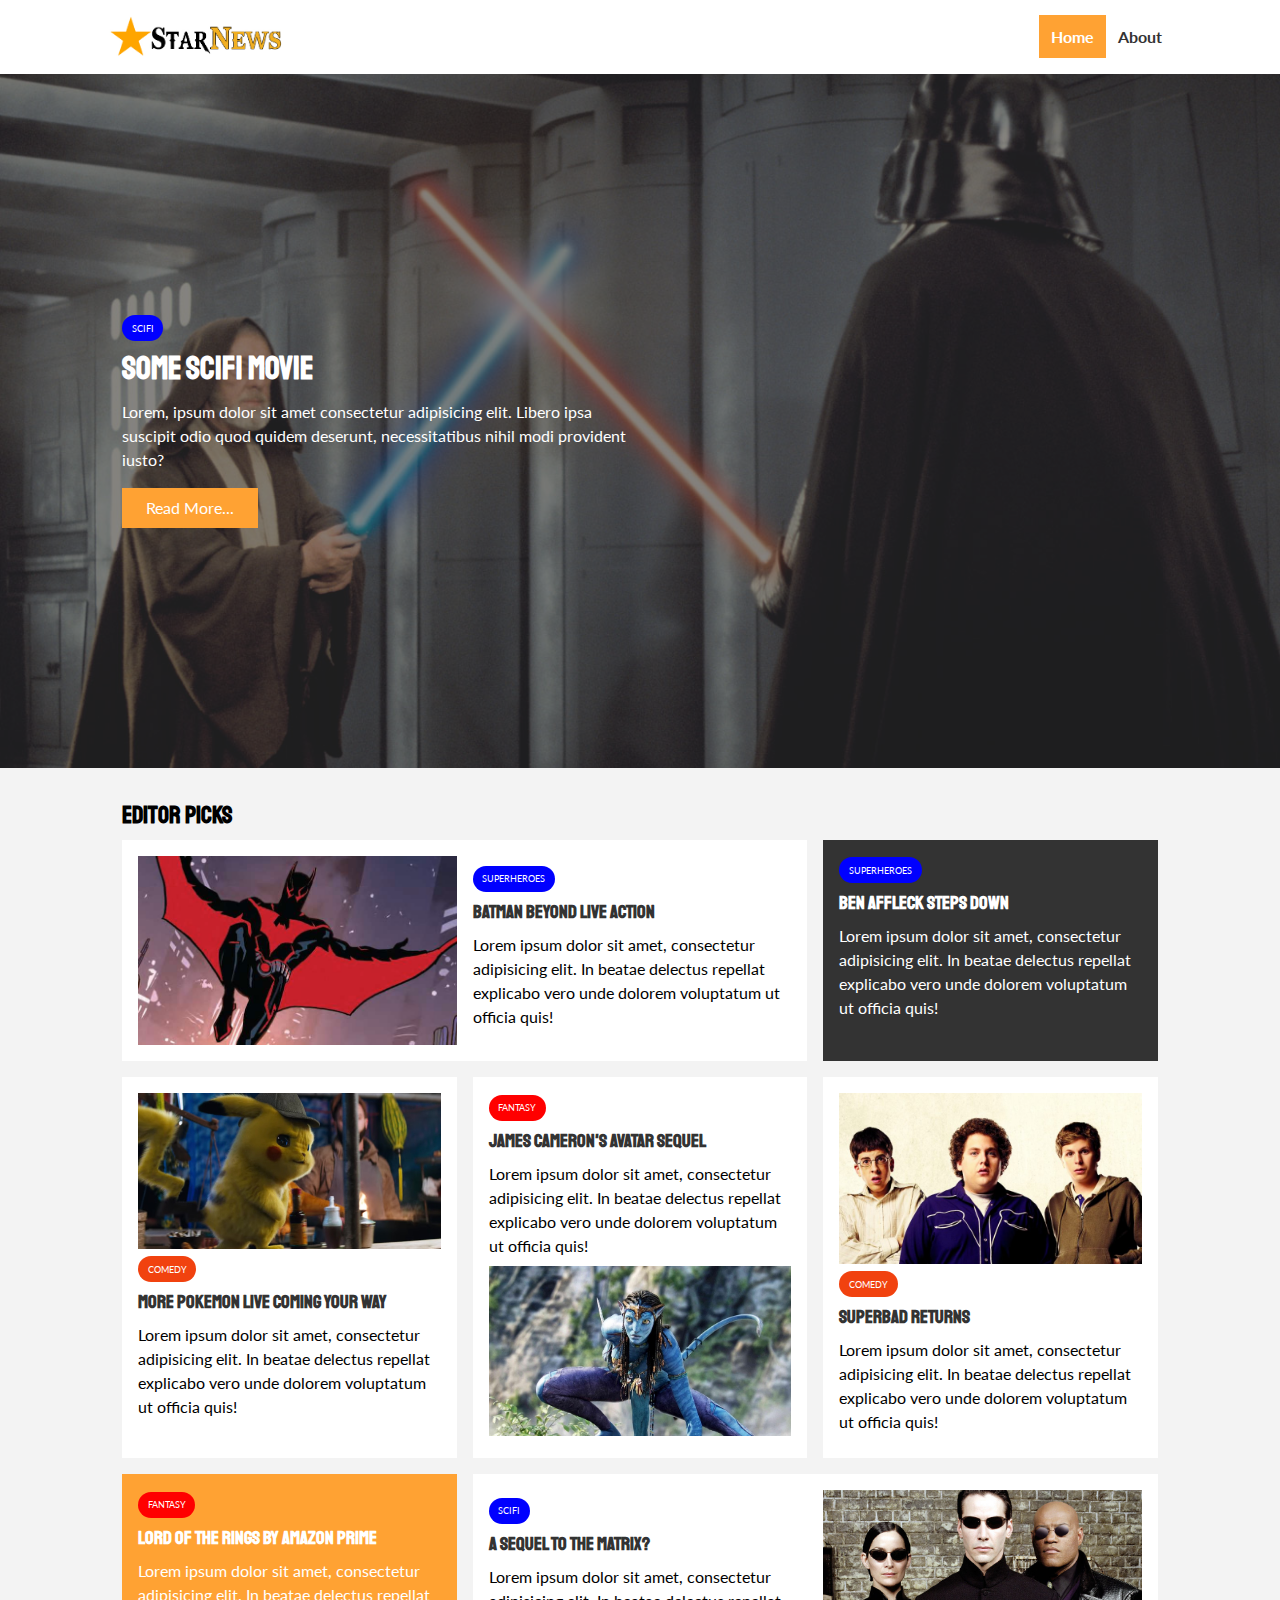
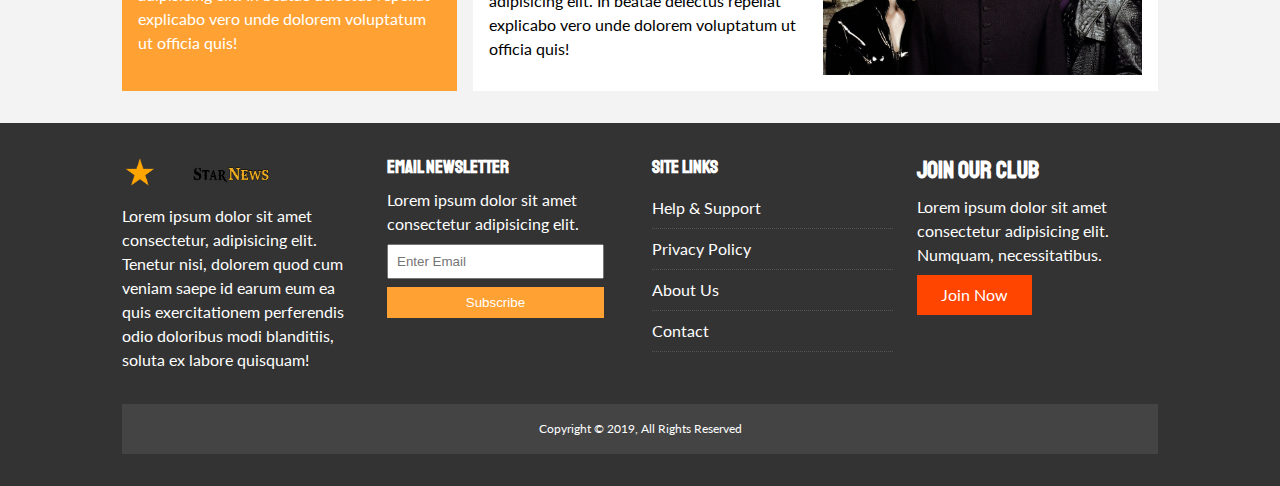
<file: index.html>
<!DOCTYPE html>
<html lang="en">
<head>
    <meta charset="UTF-8">
    <meta name="viewport" content="width=device-width, initial-scale=1.0">
    <meta http-equiv="X-UA-Compatible" content="ie=edge">
    <link rel="stylesheet" href="https://use.fontawesome.com/releases/v5.7.1/css/all.css" integrity="sha384-fnmOCqbTlWIlj8LyTjo7mOUStjsKC4pOpQbqyi7RrhN7udi9RwhKkMHpvLbHG9Sr" crossorigin="anonymous">
    <link href="https://fonts.googleapis.com/css?family=Lato|Staatliches" rel="stylesheet">
    <link rel="stylesheet" href="css/style.css">
    <link rel="stylesheet" media="screen and (max-width: 768px)"  href="css/mobile.css">
    <link rel="shortcut icon" type="image/x-icon" href="/favicon.ico">

    <title>Star News | Latest Movie News</title>
</head>
<body>
    <nav id="main-nav">
        <div class="container">
            <img src="img/star news logo.jpg" alt="Star News" class="logo">
            <div class="social">
                <a href="https://facebook.com" target="_blank"><i class="fab fa-facebook fa-2x"></i></a>
                <a href="https://twitter.com" target="_blank"><i class="fab fa-twitter fa-2x"></i></a>
                <a href="https://instagram.com" target="_blank"><i class="fab fa-instagram fa-2x"></i></a>
                <a href="https://youtube.com" target="_blank"><i class="fab fa-youtube fa-2x"></i></a>
            </div>
            <ul>
                <li><a class="current" href="index.html">Home</a></li>
                <li><a href="about.html">About</a></li>
            </ul>
        </div>
    </nav>

    <!---Showcase-->
    <header id="showcase">
        <div class="container">
            <div class="showcase-container">
                <div class="showcase-content">
                    <div class="category category-scifi">Scifi</div>
                    <h1>Some Scifi Movie</h1>
                    <p>Lorem, ipsum dolor sit amet consectetur
                         adipisicing elit. Libero ipsa suscipit
                          odio quod quidem deserunt, 
                          necessitatibus nihil modi provident
                           iusto?</p>
                    <a href="article.html" class="btn btn-primary">Read More...</a>
                </div>
            </div>
        </div>
    </header>

    <!---Home Articles--->
    <section id="home-articles" class="py-2">
    <div class="container">
        <h2>Editor Picks</h2>
        <div class="articles-container">
            <article class="card">
                <img src="img/batman-beyond-movie.jpg" alt="Batman Beyond">
                <div>
                    <div class="category category-scifi">Superheroes</div>
                    <h3>
                        <a href="article.html">Batman Beyond Live Action</a>
                    </h3>
                    <p>
                        Lorem ipsum dolor sit amet, consectetur adipisicing
                         elit. In beatae delectus repellat explicabo vero
                          unde dolorem voluptatum ut officia quis!
                    </p>
                </div>
            </article>
            <article class="card bg-dark">
                <div class="category category-scifi">Superheroes</div>
                <h3>
                    <a href="article.html">Ben Affleck Steps Down</a>
                </h3>
                <p>
                    Lorem ipsum dolor sit amet, consectetur adipisicing
                        elit. In beatae delectus repellat explicabo vero
                        unde dolorem voluptatum ut officia quis!
                </p>
            </article>
            <article class="card">
                <img src="img/detective-pikachu.jpg" alt="Pikacy">
                <div class="category category-comedy">Comedy</div>
                <h3>
                    <a href="article.html">More Pokemon Live Coming Your Way</a>
                </h3>
                <p>
                    Lorem ipsum dolor sit amet, consectetur adipisicing
                        elit. In beatae delectus repellat explicabo vero
                        unde dolorem voluptatum ut officia quis!
                </p>
            </article>
            <article class="card">
                <div class="category category-fantasy">Fantasy</div>
                <h3>
                    <a href="article.html">James Cameron's Avatar Sequel</a>
                </h3>
                <p>
                    Lorem ipsum dolor sit amet, consectetur adipisicing
                        elit. In beatae delectus repellat explicabo vero
                        unde dolorem voluptatum ut officia quis!
                </p>
                <img src="img/avatar sequel.jpg" alt="Avatar">
            </article>
            <article class="card">
                <img src="img/superbad returns.jpg" alt="superbad">
                <div class="category category-comedy">Comedy</div>
                <h3>
                    <a href="article.html">Superbad Returns</a>
                </h3>
                <p>
                    Lorem ipsum dolor sit amet, consectetur adipisicing
                        elit. In beatae delectus repellat explicabo vero
                        unde dolorem voluptatum ut officia quis!
                </p>
            </article>
            <article class="card bg-primary">
                <div class="category category-fantasy">Fantasy</div>
                <h3>
                    <a href="article.html">Lord of the Rings By Amazon Prime</a>
                </h3>
                <p>
                    Lorem ipsum dolor sit amet, consectetur adipisicing
                        elit. In beatae delectus repellat explicabo vero
                        unde dolorem voluptatum ut officia quis!
                </p>
            </article>
            <article class="card">
                <div>
                <div class="category category-scifi">Scifi</div>
                <h3>
                    <a href="article.html">A Sequel To The Matrix?</a>
                </h3>
                <p>
                    Lorem ipsum dolor sit amet, consectetur adipisicing
                        elit. In beatae delectus repellat explicabo vero
                        unde dolorem voluptatum ut officia quis!
                </p>
                </div>
                <img src="img/the-matrix.jpg" alt="the Matrix">
            </article>
        </div>
    </div>
    </section>

    <!---Footer---->
    <footer id="main-footer" class="py-2">
        <div class="container footer-container">
            <div>
                <img src="img/bottom logo.png" alt="news">
                <p>
                    Lorem ipsum dolor sit amet consectetur, 
                    adipisicing elit. Tenetur nisi, dolorem 
                    quod cum veniam saepe id earum eum ea quis
                     exercitationem perferendis odio doloribus
                      modi blanditiis, soluta ex labore
                       quisquam!
                </p>
            </div>
            <div>
                <h3>Email Newsletter</h3>
                <p>Lorem ipsum dolor sit amet consectetur adipisicing elit.</p>
                <form>
                    <input type="email" placeholder="Enter Email">
                    <input type="submit" value="Subscribe" class="btn btn-primary">
                </form>
            </div>
            <div>
                <h3>Site Links</h3>
                <ul class="list">
                    <li><a href="#">Help & Support</a></li>
                    <li><a href="#">Privacy Policy</a></li>
                    <li><a href="#">About Us</a></li>
                    <li><a href="#">Contact </a></li>
                </ul>
            </div>
            <div>
                <h2>Join Our Club</h2>
                <p>
                    Lorem ipsum dolor sit amet consectetur
                     adipisicing elit. Numquam,
                      necessitatibus.
                </p>
                <a href="#" class="btn btn-secondary">Join Now</a>
            </div>
            <div>
                <p>
                    Copyright &copy; 2019, All Rights Reserved
                </p>
            </div>
        </div>
    </footer>

</body>
</html>
</file>
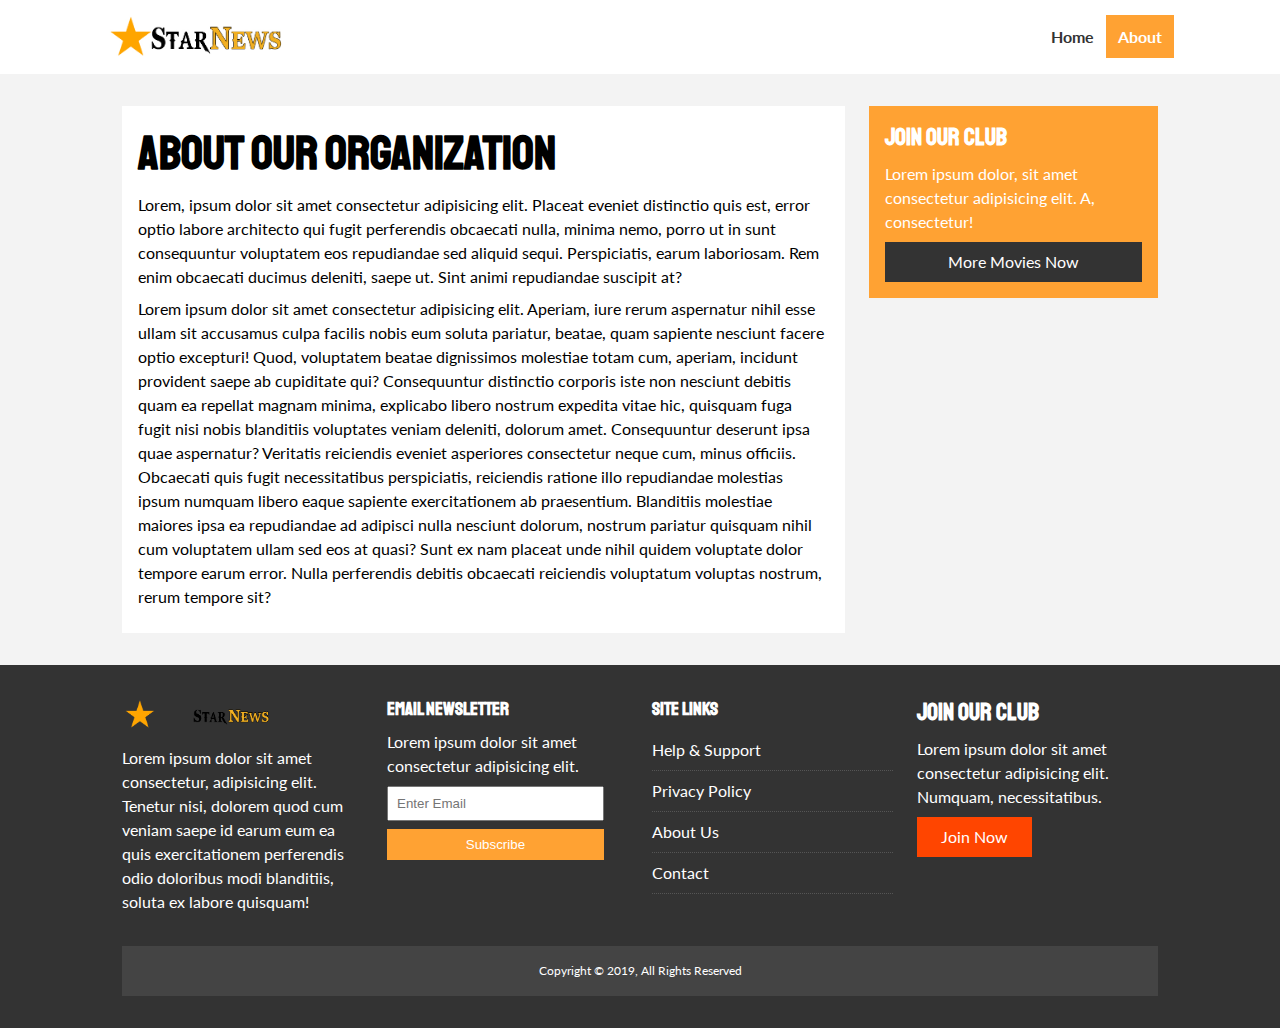
<file: about.html>
<!DOCTYPE html>
<html lang="en">
<head>
    <meta charset="UTF-8">
    <meta name="viewport" content="width=device-width, initial-scale=1.0">
    <meta http-equiv="X-UA-Compatible" content="ie=edge">
    <link rel="stylesheet" href="https://use.fontawesome.com/releases/v5.7.1/css/all.css" integrity="sha384-fnmOCqbTlWIlj8LyTjo7mOUStjsKC4pOpQbqyi7RrhN7udi9RwhKkMHpvLbHG9Sr" crossorigin="anonymous">
    <link href="https://fonts.googleapis.com/css?family=Lato|Staatliches" rel="stylesheet">
    <link rel="stylesheet" href="css/style.css">
    <link rel="stylesheet" media="screen and (max-width: 768px)"  href="css/mobile.css">
    <link rel="shortcut icon" type="image/x-icon" href="/favicon.ico">

    <title>Star News | Latest Movie News</title>
</head>
<body>
    <nav id="main-nav">
        <div class="container">
            <img src="img/star news logo.jpg" alt="Star News" class="logo">
            <div class="social">
                <a href="https://facebook.com" target="_blank"><i class="fab fa-facebook fa-2x"></i></a>
                <a href="https://twitter.com" target="_blank"><i class="fab fa-twitter fa-2x"></i></a>
                <a href="https://instagram.com" target="_blank"><i class="fab fa-instagram fa-2x"></i></a>
                <a href="https://youtube.com" target="_blank"><i class="fab fa-youtube fa-2x"></i></a>
            </div>
            <ul>
                <li><a  href="index.html">Home</a></li>
                <li><a class="current" href="about.html">About</a></li>
            </ul>
        </div>
    </nav>

    <section id="about">
        <div class="container">
            <div class="page-container">
                <article class="card">
                    <h1 class="l-heading">About Our Organization</h1>
                    <p>Lorem, ipsum dolor sit amet consectetur adipisicing
                         elit. Placeat eveniet distinctio quis est, error
                          optio labore architecto qui fugit perferendis
                           obcaecati nulla, minima nemo, porro ut in sunt 
                           consequuntur voluptatem eos repudiandae sed
                            aliquid sequi. Perspiciatis, earum laboriosam.
                             Rem enim obcaecati ducimus deleniti, saepe ut.
                              Sint animi repudiandae suscipit at?
                    </p>
                    <p>
                        Lorem ipsum dolor sit amet consectetur adipisicing 
                        elit. Aperiam, iure rerum aspernatur nihil esse ullam
                         sit accusamus culpa facilis nobis eum soluta pariatur,
                          beatae, quam sapiente nesciunt facere optio excepturi!
                         Quod, voluptatem beatae dignissimos molestiae totam cum,
                          aperiam, incidunt provident saepe ab cupiditate qui?
                         Consequuntur distinctio corporis iste non nesciunt
                         debitis quam ea repellat magnam minima, explicabo libero
                         nostrum expedita vitae hic, quisquam fuga fugit nisi nobis
                         blanditiis voluptates veniam deleniti, dolorum amet. 
                         Consequuntur deserunt ipsa quae aspernatur? Veritatis 
                         reiciendis eveniet asperiores consectetur neque cum, 
                         minus officiis. Obcaecati quis fugit necessitatibus 
                         perspiciatis, reiciendis ratione illo repudiandae molestias
                          ipsum numquam libero eaque sapiente exercitationem ab 
                        praesentium. Blanditiis molestiae maiores ipsa ea repudiandae
                         ad adipisci nulla nesciunt dolorum, nostrum pariatur quisquam 
                        nihil cum voluptatem ullam sed eos at quasi? Sunt ex nam placeat
                         unde nihil quidem voluptate dolor tempore earum error. Nulla 
                         perferendis debitis obcaecati reiciendis voluptatum 
                         voluptas nostrum, rerum tempore sit?
                    </p>
                </article>
                <aside class="card bg-primary">
                    <h2>Join Our Club</h2>
                    <p>
                        Lorem ipsum dolor, sit amet consectetur adipisicing elit.
                         A, consectetur!
                    </p>
                    <a href="#" class="btn btn-dark btn-block">More Movies Now</a>
                </aside>
            </div>
        </div>
    </section>

    <!---Footer---->
    <footer id="main-footer" class="py-2">
        <div class="container footer-container">
            <div>
                <img src="img/bottom logo.png" alt="news">
                <p>
                    Lorem ipsum dolor sit amet consectetur, 
                    adipisicing elit. Tenetur nisi, dolorem 
                    quod cum veniam saepe id earum eum ea quis
                     exercitationem perferendis odio doloribus
                      modi blanditiis, soluta ex labore
                       quisquam!
                </p>
            </div>
            <div>
                <h3>Email Newsletter</h3>
                <p>Lorem ipsum dolor sit amet consectetur adipisicing elit.</p>
                <form>
                    <input type="email" placeholder="Enter Email">
                    <input type="submit" value="Subscribe" class="btn btn-primary">
                </form>
            </div>
            <div>
                <h3>Site Links</h3>
                <ul class="list">
                    <li><a href="#">Help & Support</a></li>
                    <li><a href="#">Privacy Policy</a></li>
                    <li><a href="#">About Us</a></li>
                    <li><a href="#">Contact </a></li>
                </ul>
            </div>
            <div>
                <h2>Join Our Club</h2>
                <p>
                    Lorem ipsum dolor sit amet consectetur
                     adipisicing elit. Numquam,
                      necessitatibus.
                </p>
                <a href="#" class="btn btn-secondary">Join Now</a>
            </div>
            <div>
                <p>
                    Copyright &copy; 2019, All Rights Reserved
                </p>
            </div>
        </div>
    </footer>

</body>
</html>
</file>
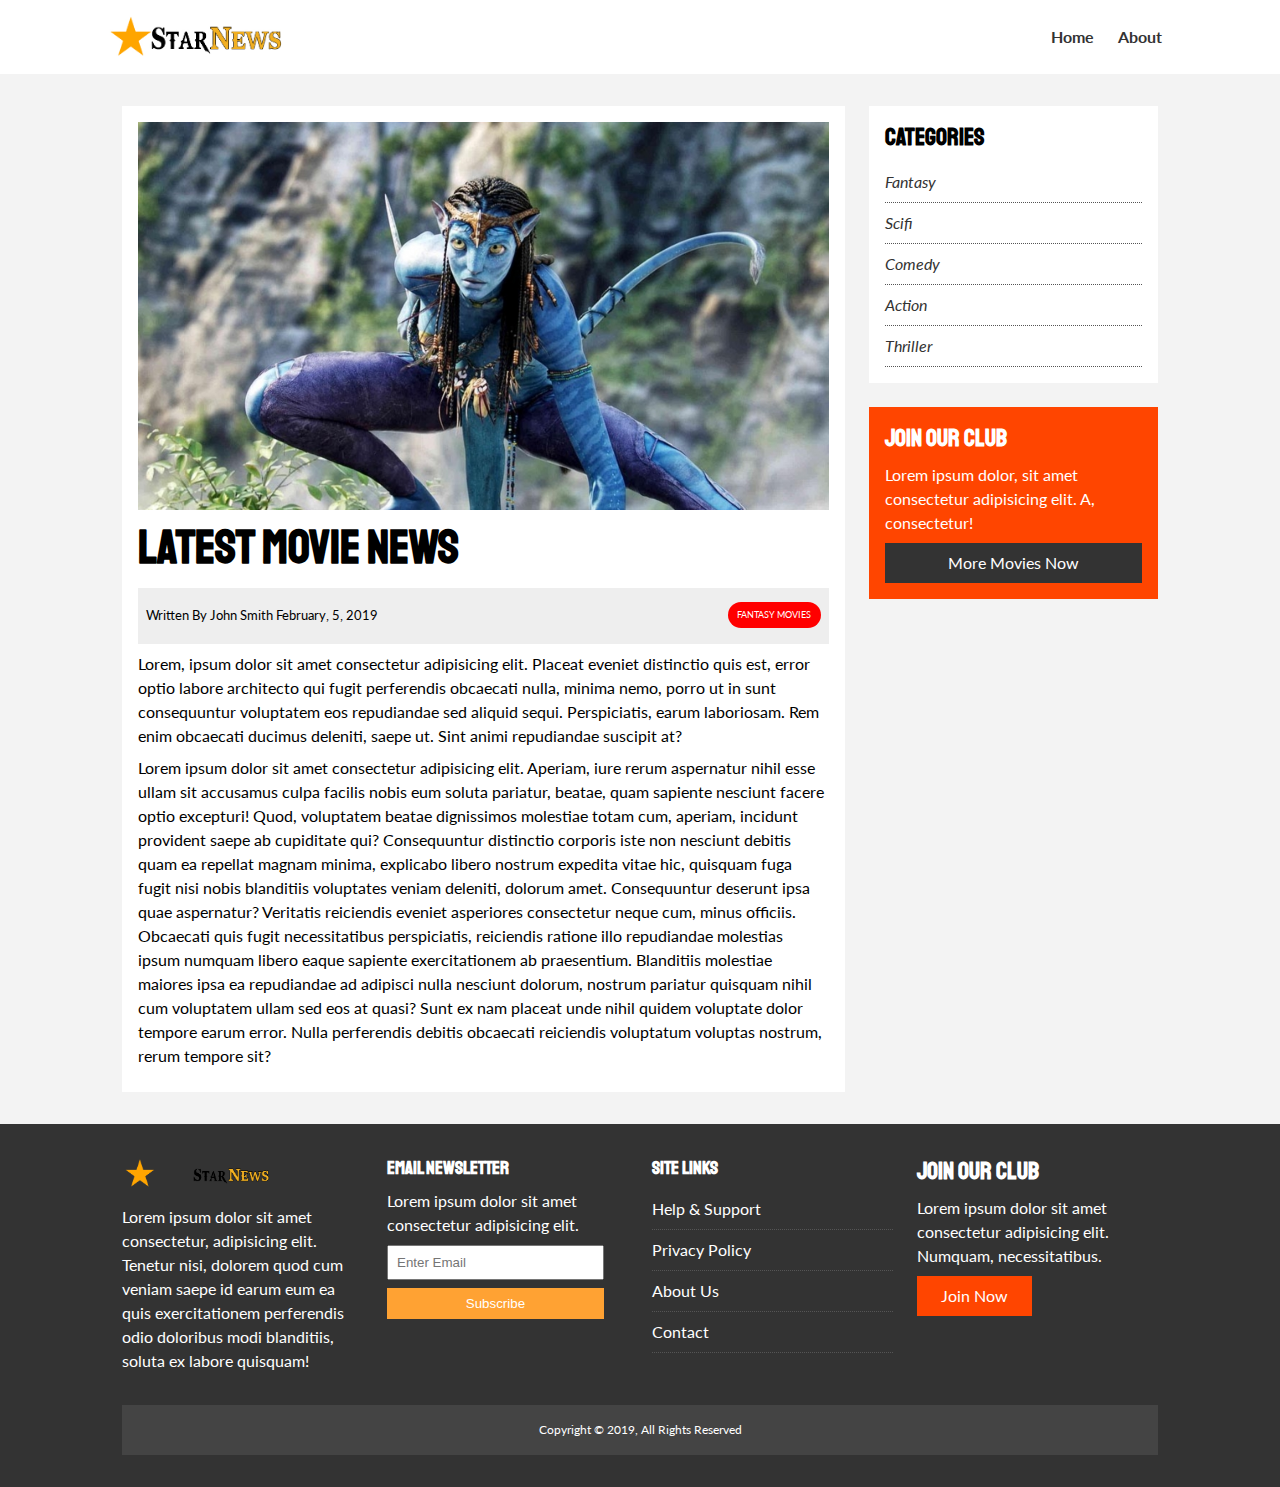
<file: article.html>
<!DOCTYPE html>
<html lang="en">
<head>
    <meta charset="UTF-8">
    <meta name="viewport" content="width=device-width, initial-scale=1.0">
    <meta http-equiv="X-UA-Compatible" content="ie=edge">
    <link rel="stylesheet" href="https://use.fontawesome.com/releases/v5.7.1/css/all.css" integrity="sha384-fnmOCqbTlWIlj8LyTjo7mOUStjsKC4pOpQbqyi7RrhN7udi9RwhKkMHpvLbHG9Sr" crossorigin="anonymous">
    <link href="https://fonts.googleapis.com/css?family=Lato|Staatliches" rel="stylesheet">
    <link rel="stylesheet" href="css/style.css">
    <link rel="stylesheet" media="screen and (max-width: 768px)"  href="css/mobile.css">
    <link rel="shortcut icon" type="image/x-icon" href="/favicon.ico">

    <title>Star News | Latest Movie News</title>
</head>
<body>
    <nav id="main-nav">
        <div class="container">
            <img src="img/star news logo.jpg" alt="Star News" class="logo">
            <div class="social">
                <a href="https://facebook.com" target="_blank"><i class="fab fa-facebook fa-2x"></i></a>
                <a href="https://twitter.com" target="_blank"><i class="fab fa-twitter fa-2x"></i></a>
                <a href="https://instagram.com" target="_blank"><i class="fab fa-instagram fa-2x"></i></a>
                <a href="https://youtube.com" target="_blank"><i class="fab fa-youtube fa-2x"></i></a>
            </div>
            <ul>
                <li><a  href="index.html">Home</a></li>
                <li><a  href="about.html">About</a></li>
            </ul>
        </div>
    </nav>

    <section id="article">
        <div class="container">
            <div class="page-container">
                <article class="card">
                    <img src="img/avatar sequel.jpg">
                    <h1 class="l-heading">Latest Movie News</h1>
                    <div class="meta">
                        <small>
                            <i class="fas fa-user"></i> Written By John Smith   February, 5, 2019
                        </small>
                        <div class="category category-fantasy">Fantasy Movies</div>
                    </div>
                    <p>Lorem, ipsum dolor sit amet consectetur adipisicing
                         elit. Placeat eveniet distinctio quis est, error
                          optio labore architecto qui fugit perferendis
                           obcaecati nulla, minima nemo, porro ut in sunt 
                           consequuntur voluptatem eos repudiandae sed
                            aliquid sequi. Perspiciatis, earum laboriosam.
                             Rem enim obcaecati ducimus deleniti, saepe ut.
                              Sint animi repudiandae suscipit at?
                    </p>
                    <p>
                        Lorem ipsum dolor sit amet consectetur adipisicing 
                        elit. Aperiam, iure rerum aspernatur nihil esse ullam
                         sit accusamus culpa facilis nobis eum soluta pariatur,
                          beatae, quam sapiente nesciunt facere optio excepturi!
                         Quod, voluptatem beatae dignissimos molestiae totam cum,
                          aperiam, incidunt provident saepe ab cupiditate qui?
                         Consequuntur distinctio corporis iste non nesciunt
                         debitis quam ea repellat magnam minima, explicabo libero
                         nostrum expedita vitae hic, quisquam fuga fugit nisi nobis
                         blanditiis voluptates veniam deleniti, dolorum amet. 
                         Consequuntur deserunt ipsa quae aspernatur? Veritatis 
                         reiciendis eveniet asperiores consectetur neque cum, 
                         minus officiis. Obcaecati quis fugit necessitatibus 
                         perspiciatis, reiciendis ratione illo repudiandae molestias
                          ipsum numquam libero eaque sapiente exercitationem ab 
                        praesentium. Blanditiis molestiae maiores ipsa ea repudiandae
                         ad adipisci nulla nesciunt dolorum, nostrum pariatur quisquam 
                        nihil cum voluptatem ullam sed eos at quasi? Sunt ex nam placeat
                         unde nihil quidem voluptate dolor tempore earum error. Nulla 
                         perferendis debitis obcaecati reiciendis voluptatum 
                         voluptas nostrum, rerum tempore sit?
                    </p>
                </article>

                <aside id="categories" class="card">
                    <h2>Categories</h2>
                    <ul class="list">
                        <li><a href="#"><i class="fas fa-chevron-right"> Fantasy</i></a></li>
                        <li><a href="#"><i class="fas fa-chevron-right"> Scifi</i></a></li>
                        <li><a href="#"><i class="fas fa-chevron-right"> Comedy</i></a></li>
                        <li><a href="#"><i class="fas fa-chevron-right"> Action</i></a></li>
                        <li><a href="#"><i class="fas fa-chevron-right"> Thriller</i></a></li>
                    </ul>
                </aside>

                <aside class="card bg-secondary">
                    <h2>Join Our Club</h2>
                    <p>
                        Lorem ipsum dolor, sit amet consectetur adipisicing elit.
                         A, consectetur!
                    </p>
                    <a href="#" class="btn btn-dark btn-block">More Movies Now</a>
                </aside>
            </div>
        </div>
    </section>

    <!---Footer---->
    <footer id="main-footer" class="py-2">
        <div class="container footer-container">
            <div>
                <img src="img/bottom logo.png" alt="news">
                <p>
                    Lorem ipsum dolor sit amet consectetur, 
                    adipisicing elit. Tenetur nisi, dolorem 
                    quod cum veniam saepe id earum eum ea quis
                     exercitationem perferendis odio doloribus
                      modi blanditiis, soluta ex labore
                       quisquam!
                </p>
            </div>
            <div>
                <h3>Email Newsletter</h3>
                <p>Lorem ipsum dolor sit amet consectetur adipisicing elit.</p>
                <form>
                    <input type="email" placeholder="Enter Email">
                    <input type="submit" value="Subscribe" class="btn btn-primary">
                </form>
            </div>
            <div>
                <h3>Site Links</h3>
                <ul class="list">
                    <li><a href="#">Help & Support</a></li>
                    <li><a href="#">Privacy Policy</a></li>
                    <li><a href="#">About Us</a></li>
                    <li><a href="#">Contact </a></li>
                </ul>
            </div>
            <div>
                <h2>Join Our Club</h2>
                <p>
                    Lorem ipsum dolor sit amet consectetur
                     adipisicing elit. Numquam,
                      necessitatibus.
                </p>
                <a href="#" class="btn btn-secondary">Join Now</a>
            </div>
            <div>
                <p>
                    Copyright &copy; 2019, All Rights Reserved
                </p>
            </div>
        </div>
    </footer>

</body>
</html>
</file>
<file: css/style.css>
:root {
    --primary-color: #FFA233 ;
    --secondary-color: orangered;
    --light-color: #f3f3f3;
    --dark-color: #333;
    --max-width: 1100px;
}

.category {
    --fantasy-color: red;
    --scifi-color: blue;
    --comedy-color:  #F1420F;
}

* {
    margin: 0;
    padding: 0;
    box-sizing: border-box;
}

body {
    font-family: 'Lato', sans-serif;
    line-height: 1.5;
    background: var(--light-color);
}

a {
    color: #333333;
    text-decoration: none;
}

p {
    margin: .5rem 0;
}

ul {
    list-style: none;

}

img {
    width: 100%;
}

h1, h2, h3, h4, h5, h6 {
    font-family: 'Staatliches', cursive;
    margin-bottom: .55rem;
    line-height: 1.3;
}

/* Utility */
.container {
    max-width: var(--max-width);
    margin: auto;
    padding: 0 2rem;
    overflow: hidden;
}

.category {
    display: inline-block;
    color: white;
    font-size: 0.55rem;
    text-transform: uppercase;
    padding: 0.4rem 0.6rem;
    border-radius: 15px;
    margin-bottom: 0.5rem;
}

.category-scifi {background: var(--scifi-color);}
.category-fantasy {background: var(--fantasy-color);}
.category-comedy {background: var(--comedy-color);}

.btn {
    display: inline-block;
    border: none;
    background: var(--dark-color);
    color: white;
    padding: 0.5rem 1.5rem;
}

.btn-light {background: var(--light-color);}
.btn-primary {background: var(--primary-color);}
.btn-secondary {background: var(--secondary-color);}

.btn-block {
    display: block;
    width: 100%;
    text-align: center;
}

.btn:hover {
    opacity: 0.9;
    background: goldenrod;
}

.card {
    background: white;
    padding: 1rem;
}

.bg-dark {
    background: var(--dark-color);
    color: white;
}

.bg-primary {
    background: var(--primary-color);
    color: white;
}

.bg-secondary {
    background: var(--secondary-color);
    color: white;
}

.bg-dark h1,
.bg-dark h2,
.bg-dark h3,
.bg-dark a,
.bg-primary h1,
.bg-primary h2,
.bg-primary h3,
.bg-primary a,
.bg-secondary h1,
.bg-secondary h2,
.bg-secondary h3,
.bg-secondary a {
    color: white;
}

.py-1 {padding: 1.5rem 0;}
.py-2 {padding: 2rem 0;}
.py-3 {padding: 3rem 0;}
.p-1 {padding: 1.5rem ;}
.p-2 {padding: 2rem ;}
.p-3 {padding: 3rem ;}

.l-heading {
    font-size: 3rem;
}

.list li {
    padding: .5rem 0;
    border-bottom: #555 dotted 1px;
}

.list li a:hover {
    color: var(--primary-color) !important;
}

/* Inner Page Grid Container */
.page-container {
    display: grid;
    grid-template-columns: 5fr 2fr;
    margin: 2rem 0;
    grid-gap: 1.5rem;
}

.page-container > *:first-child {
    grid-row: 1/ span 3;
}


/* Navigation */
#main-nav {
    background: white;
    position: sticky;
    top: 0;
    z-index: 2;
}

#main-nav .container {
    display: grid;
    grid-template-columns: 6fr 3fr 2fr;
    padding: 1rem;
    align-items: center;
} 

#main-nav .logo {
    width: 180px;
}

#main-nav ul {
    justify-self: end;
    display: flex;
}

#main-nav ul li a {
    padding: 0.75rem;
    font-weight: bold;
}

#main-nav ul li a.current {
    background: var(--primary-color);
    color: white;
}

#main-nav ul li a:hover {
    background: var(--light-color);
    color: black;
}

#main-nav .social {
    justify-self: center;
}

#main-nav .social i {
    color: grey;
    margin-right: .5rem;
}

/* Showcase */
#showcase {
    color: white;
    background: #333;
    padding: 2rem;
    position: relative;
}

#showcase:before {
    content: '';
    background: url('../img/a-new-hope.jpg') no-repeat
     center center/cover;
     position: absolute;
     top: 0;
     left: 0;
     width: 100%;
     height: 100%;
     opacity: 0.4;
}

#showcase .showcase-container {
    display: grid;
    grid-template-columns: repeat(2, 1fr);
    justify-content: center;
    align-items: center;
    height: 70vh;
}

#showcase .showcase-content {
    z-index: 1;
}

#showcase .showcase-content p{
    margin-bottom: 1rem;
}

/* Home Articles */
#home-articles .articles-container {
    display: grid;
    grid-template-columns: repeat(3, 1fr);
    grid-gap: 1rem;
}

#home-articles .articles-container > *:first-child,
#home-articles .articles-container > *:last-child {
    display: grid;
    grid-template-columns: repeat(2, 1fr);
    grid-gap: 1rem;
    align-items: center;
    grid-column: 1/ span 2;
}

#home-articles .articles-container > *:last-child {
    grid-column: 2/ span 2;
}


#article .meta {
    display: flex;
    justify-content: space-between;
    align-items: center;
    background: #eee;
    padding: 0.5rem;
}

#article .meta .category {
    margin-top: 0.4rem;
}

/* Footer */
#main-footer {
    background: var(--dark-color);
    color: #fff;

}

#main-footer img {
    width: 150px;
}

#main-footer a {
    color: white;
}

#main-footer .footer-container {
    display: grid;
    grid-template-columns: repeat(4, 1fr);
    grid-gap: 1.5rem;
}

#main-footer .footer-container > *:last-child {
    background: #444;
    grid-column: 1 /span 4;
    padding: .5rem;
    text-align: center;
    font-size: 0.75rem;
}

#main-footer .footer-container input[type='email']{
    width: 90%;
    padding: 0.5rem;
    margin-bottom: 0.5rem;
}

#main-footer .footer-container input[type='submit']{
    width: 90%;   

}
</file>
<file: css/mobile.css>
/* NAVIGATION */

#main-nav .social {
    display: none;
}

#main-nav .container {
    grid-template-columns: 1fr;
    grid-gap: 1,2rem;
}

#main-nav ul,
#main-nav .logo {
    justify-self: center;
}

#main-nav ul li a {
    padding: 0.50rem;
}

#home-articles .articles-container {
    grid-template-columns: repeat(2, 1fr);
}

#home-articles .articles-container > *:first-child,
#home-articles .articles-container > *:last-child{
    grid-template-columns: 1fr;
    grid-column: 1;
}

@media (max-width: 600px){
    /* stack grid items */
    #showcase .showcase-container,
    #home-articles .articles-container,
    #main-footer .footer-container {
        grid-template-columns: 1fr;
    }

    #main-footer .footer-container > *:last-child{
        grid-column: 1;
    }

    #main-footer .footer-container > * {
        border-bottom:  #444 dotted 1px;
        padding-bottom: 1rem;
    }

    #main-footer .footer-container > *:last-child,
    #main-footer .footer-container > *:nth-child(3){
        border: none;
    }

    .page-container {
        grid-template-columns: 1fr;
        text-align: center;
        
    }
}
</file>
